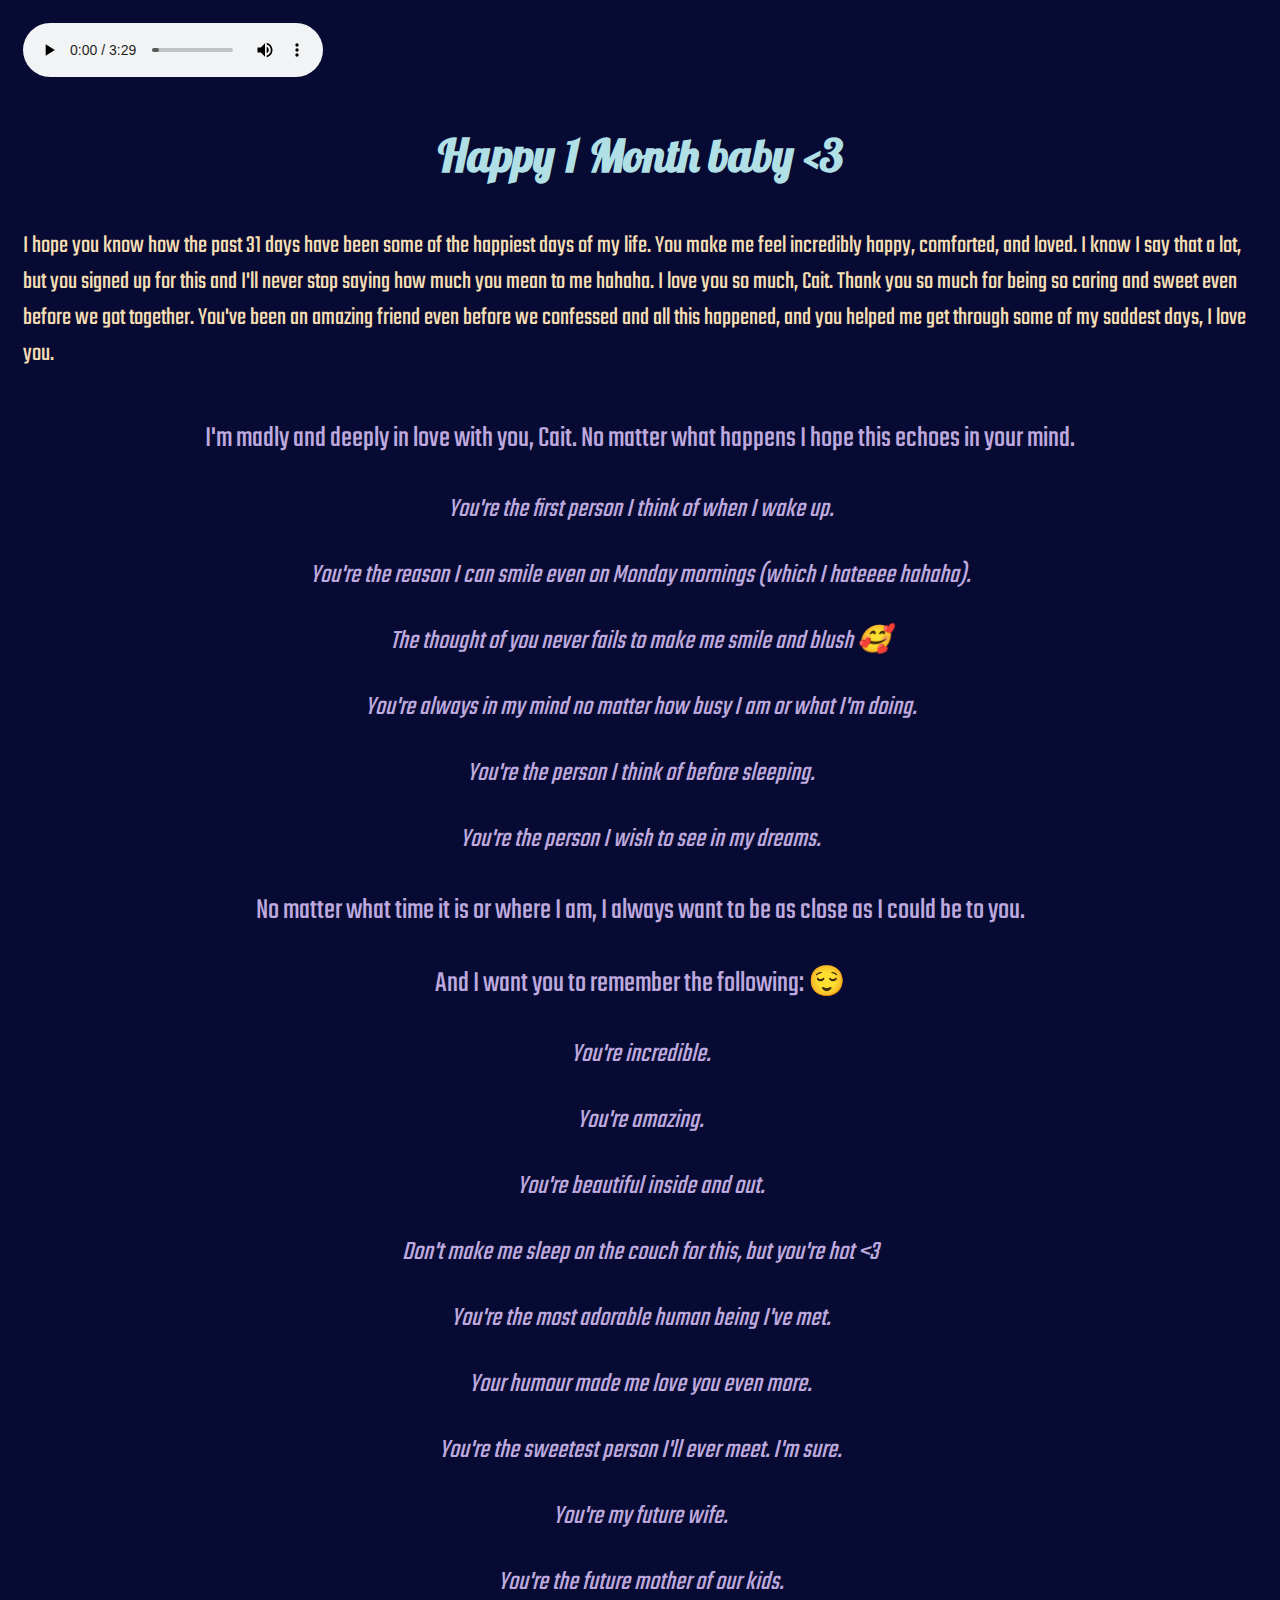
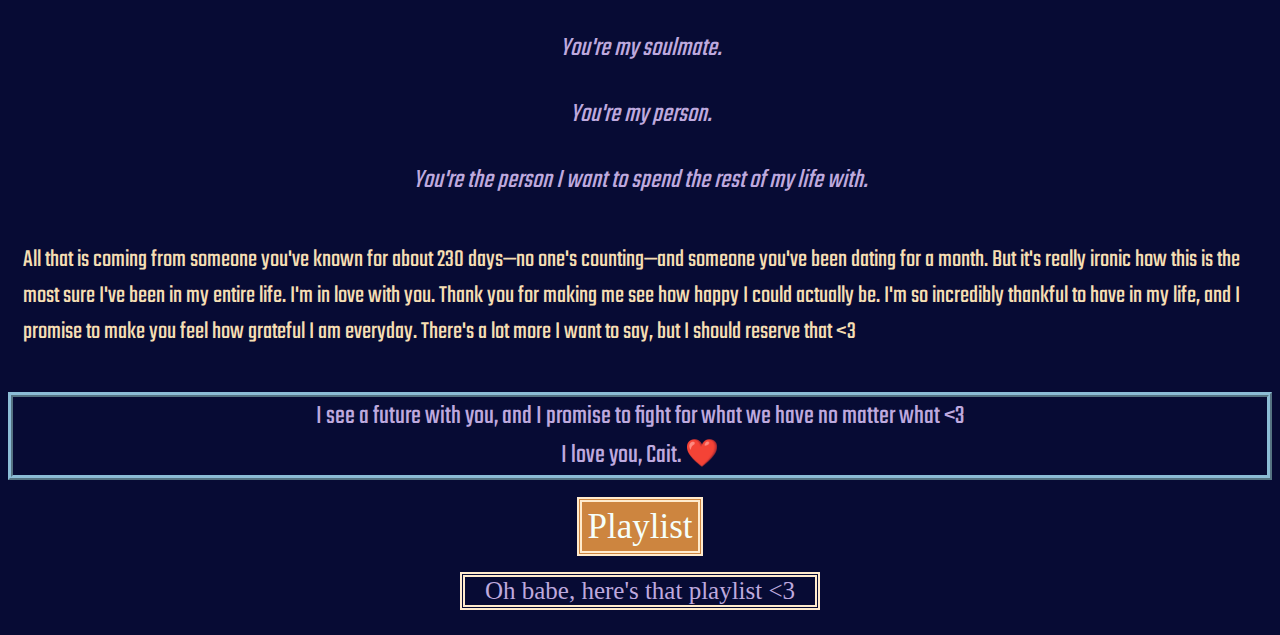
<file: loml.html>
<html>
    <head>
        <title> 1 Month <33 </title>
        <link rel="stylesheet" href="loml.css" type="text/css"
    </head>

    <body>

       <div id=audio>
            <audio controls autoplay loop> 
                <source src = "whatami.m4a" type="audio/mpeg">
            </audio>
       </div>
   
        <h1> Happy 1 Month baby <3 </h1>

        <p>
            <div>I hope you know how the past 31 days have been some of the happiest days of my life. You make me feel incredibly happy, 
                comforted, and loved. I know I say that a lot, but you signed up for this and I'll never stop saying how much you mean to me hahaha. 
                I love you so much, Cait. Thank you so much for being so caring and sweet even before we got together. You've been an amazing friend 
                even before we confessed and all this happened, and you helped me get through some of my saddest days, I love you.
            </div> 
            
            <p class="margin">I'm madly and deeply in love with you, Cait. No matter what happens I hope this echoes in your mind.</p> 
            
            <p class = "echoes">You're the first person I think of when I wake up.</p> 
            
            <p class = "echoes">You're the reason I can smile even on Monday mornings (which I hateeee hahaha).</p>  
            
            <p class = "echoes">The thought of you never fails to make me smile and blush 🥰</p>  
            
            <p class = "echoes">You're always in my mind no matter how busy I am or what I'm doing.</p>  
            
            <p class = "echoes">You're the person I think of before sleeping.</p> 
            
            <p class = "echoes">You're the person I wish to see in my dreams.</p> 
            
            <p class="margin">No matter what time it is or where I am, I always want to be as close as I could be to you.</p> 
            
            <p class="margin" >And I want you to remember the following: 😌</p>     

            <p class = "remember">You're incredible.</p>
            
            <p class = "remember">You're amazing.</p>
            
            <p class = "remember">You're beautiful inside and out.</p> 
            
            <p class = "remember">Don't make me sleep on the couch for this, but you're hot <3</p>
            
            <p class = "remember">You're the most adorable human being I've met. </p>
            
            <p class = "remember">Your humour made me love you even more.</p> 
            
            <p class = "remember">You're the sweetest person I'll ever meet. I'm sure.</p> 
            
            <p class = "remember">You're my future wife. </p>
            
            <p class = "remember">You're the future mother of our kids.</p> 
            
            <p class = "remember">You're my soulmate.</p> 
            
            <p class = "remember">You're my person.</p> 
            
            <p class = "remember">You're the person I want to spend the rest of my life with.</p>
            
            <div> All that is coming from someone you've known for about 230 days—no one's counting—and someone you've been dating for a month. 
                But it's really ironic how this is the most sure I've been in my entire life. I'm in love with you. Thank you for 
                making me see how happy I could actually be. I'm so incredibly thankful to have in my life, and I promise to make you feel how grateful I am
                everyday. There's a lot more I want to say, but I should reserve that <3 </div>
            
            <p class="last"> I see a future with you, and I promise to fight for what we have no matter what <3 
            
                <br>

            I love you, Cait. ❤️
            </p>

           
            <footer><a href="https://open.spotify.com/playlist/0UvIQx4xDtSCB1ymEcB6Z0?si=3da2c0bc04f74b78"> Playlist </a></footer>
            <p class ="caption"> Oh babe, here's that playlist <3 </p>
            
            
        
    </body>
</html>
</file>
<file: loml.css>
@import url('https://fonts.googleapis.com/css2?family=Montserrat:ital,wght@1,400;1,500&family=Pushster&family=The+Nautigal:wght@700&display=swap');            
@import url('https://fonts.googleapis.com/css2?family=Montserrat:ital,wght@1,400;1,500&family=Pushster&family=Teko:wght@500&family=The+Nautigal:wght@700&display=swap');
body{
    background-color: rgb(7, 11, 52);
}
audio{
    margin-bottom: 5px; 
    text-align: center;
}

h1{
    text-align: center;
    font-family: 'Pushster', cursive;
    font-size: 45px;
    color:powderblue;
}

div{
    text-align:left;
    margin-left: auto;
    margin-right: auto;
    width: auto;
    font-size: 25px;
    font-family: 'Teko', sans-serif;
    color: wheat;
    padding: 15px;
}

p{
    font-family: 'Teko', sans-serif;
    font-size: 27px;
    color: #bea9de;
}

.echoes, .remember{
    text-align: center;
    font-style: italic;
}

.margin{
    font-size: 30px; 
    text-align: center;
    margin-left: auto;
    margin-right: auto;
    width: auto;
}

.last{
    text-align: center;
    border: 5px #8CBDD6 ridge;
    margin-left: auto;
    margin-right: auto;
    width: auto;
}

a{
    font-size: 35px;
    color:mintcream;;
    background-color: peru;
    font-family: impact;
    border: 5px blanchedalmond double;
    padding: 5px;
    text-decoration: none;
    margin-left: auto;
    margin-right: auto;
}

a:hover{
    font-size: 35px;
    color:black;
    background-color: mintcream;
    font-family: impact;
    border: 5px black double;
    padding: 5px;
    text-decoration: none;
    margin-left: auto;
    margin-right: auto;
}

.playlist{
    text-align: center;
    border: 5px #8CBDD6 ridge;
    margin-left: auto;
    margin-right: auto;
    width: 750px;
}

footer{
    text-align: center;
}

.caption{
    text-align: center;
    width: 750px;
    font-family: impact;
    border: 5px blanchedalmond double;
    margin-left: auto;
    margin-right: auto;
    width: 350px;
    font-size: 25px;
}
</file>
